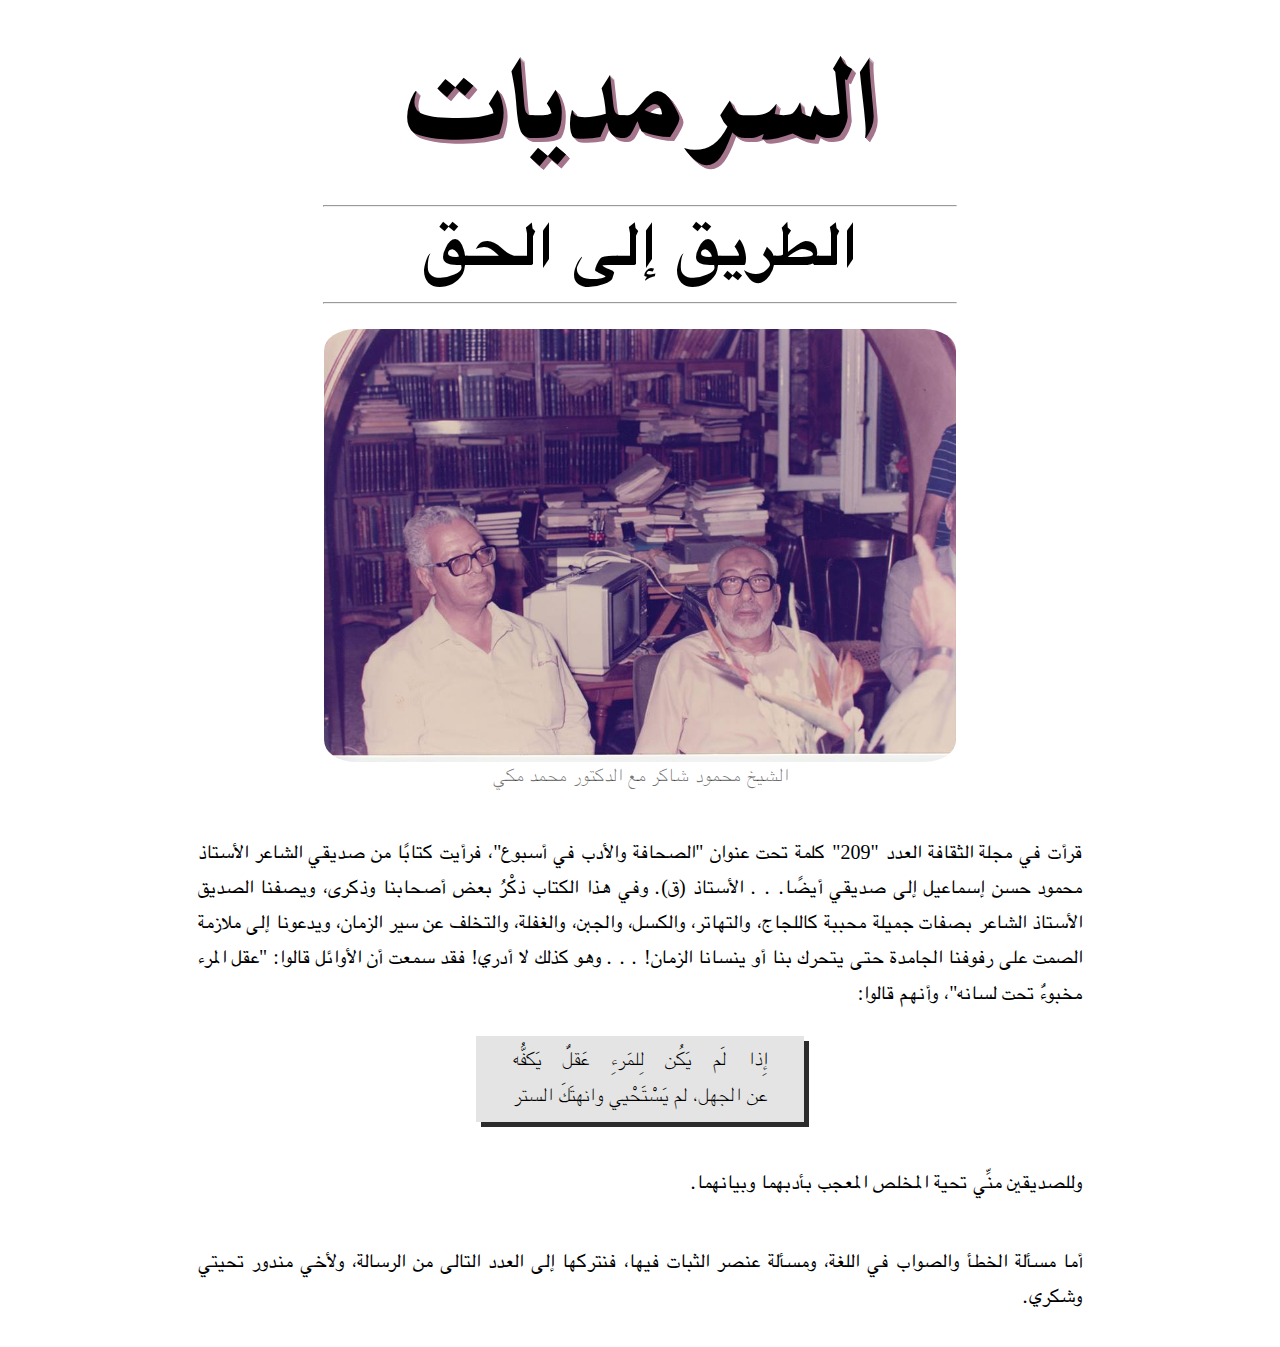
<file: Maqalat/أدباء-محمود-شاكر/index.html>
<!DOCTYPE html>
<html lang="en" dir="rtl">
<meta viewport="width=device-width, initial-scale=1.0">

<head>
    <meta charset="UTF-8">
    <meta http-equiv="X-UA-Compatible" content="IE=edge">
    <meta name="viewport" content="width=device-width, initial-scale=1.0">
    <title>Document</title>
    <link rel="stylesheet" href="../../style/style.css">
</head>

<body>
    <header>
        <div class="titleH">
            <span style="text-shadow: 1px 1px 0px #a4748c, 2px 2px 0px #a4748c, 3px 3px 0px #a4748c, 4px 4px 0px #a4748c;">السرمديات</span>
        </div>
    </header>
    <hr style="    margin-bottom: 0%;
;">
    <section>

        <div class="imgP">
				<span style="font-size: 5vw;font-weight: 600;">
    الطريق إلى الحق
</span>
<hr>
            <img src="../../img/01.jpg" alt="الشيخ محمود شاكر مع الدكتور محمد مكي">
            <span class="imgC">الشيخ محمود شاكر مع الدكتور محمد مكي</span>
        </div>
		
        <p>
            قرأت في مجلة الثقافة العدد "209" كلمة تحت عنوان "الصحافة والأدب في أسبوع"، فرأيت كتابًا من صديقي الشاعر الأستاذ محمود حسن إسماعيل إلى صديقي أيضًا. . . الأستاذ (ق). وفي هذا الكتاب ذكْرُ بعض أصحابنا وذكرى، ويصفنا الصديق الأستاذ الشاعر بصفات جميلة محببة كاللجاج، والتهاتر، والكسل، والجبن، والغفلة، والتخلف عن سير الزمان، ويدعونا إلى ملازمة الصمت على رفوفنا الجامدة حتى يتحرك بنا أو ينسانا الزمان! . . . وهو كذلك لا أدري! فقد سمعت أن الأوائل قالوا: "عقل المرء مخبوءٌ تحت لسانه"، وأنهم قالوا:
        </p>
        <div class="quote-container">
        <div class="quote">
            <table class="poem">
                <tbody>
                    <tr><td>إِذا لَم يَكُن لِلمَرءِ عَقلٌ يَكفُّه</td></tr>
                    <tr><td>عن الجهل، لم يَسْتَحْيي وانهتَكَ الستر</td></tr>
                </tbody>
            </table>
        </div>
        </div>
        <p>
            وللصديقين منِّي تحية المخلص المعجب بأدبهما وبيانهما.
        </p>
        <p>
            أما مسألة الخطأ والصواب في اللغة، ومسألة عنصر الثبات فيها، فنتركها إلى العدد التالى من الرسالة، ولأخي مندور تحيتي وشكري.

        </p>
    </section>

    <footer>

    </footer>
</body>

</html>
</file>
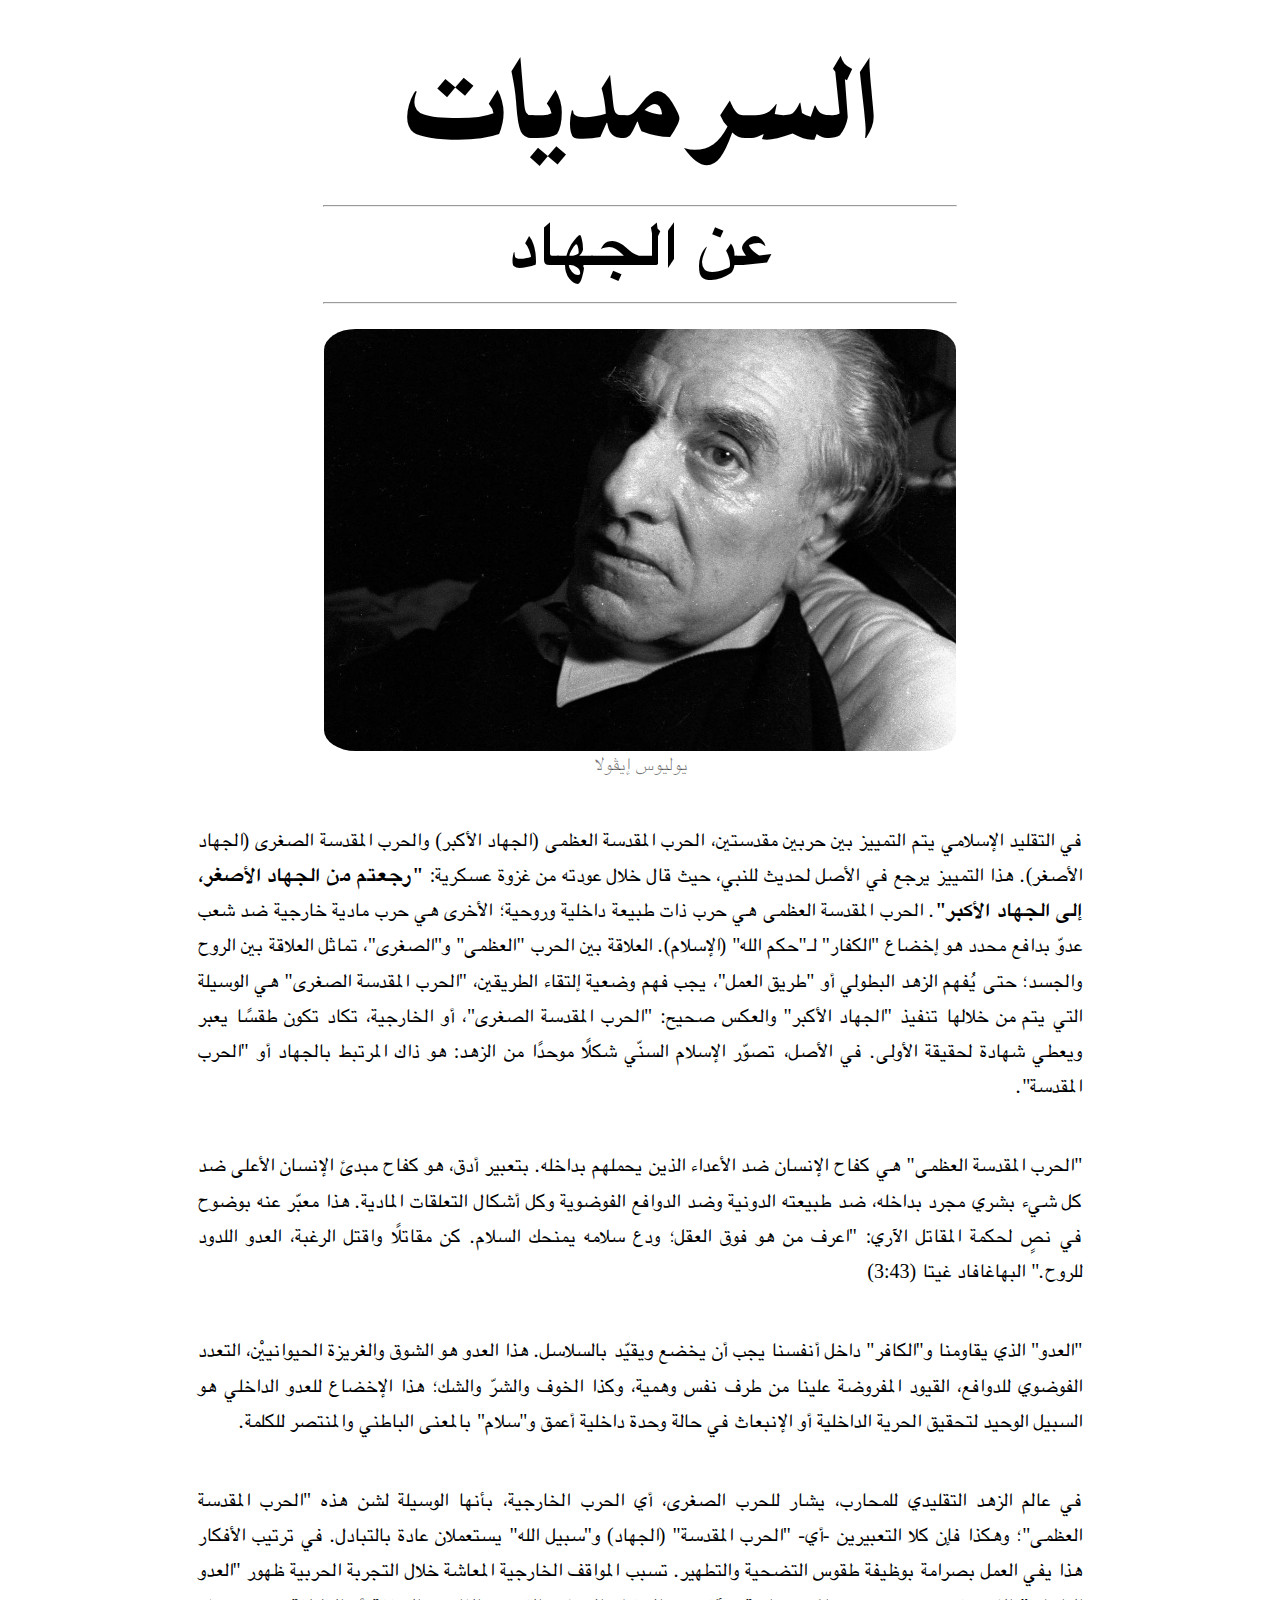
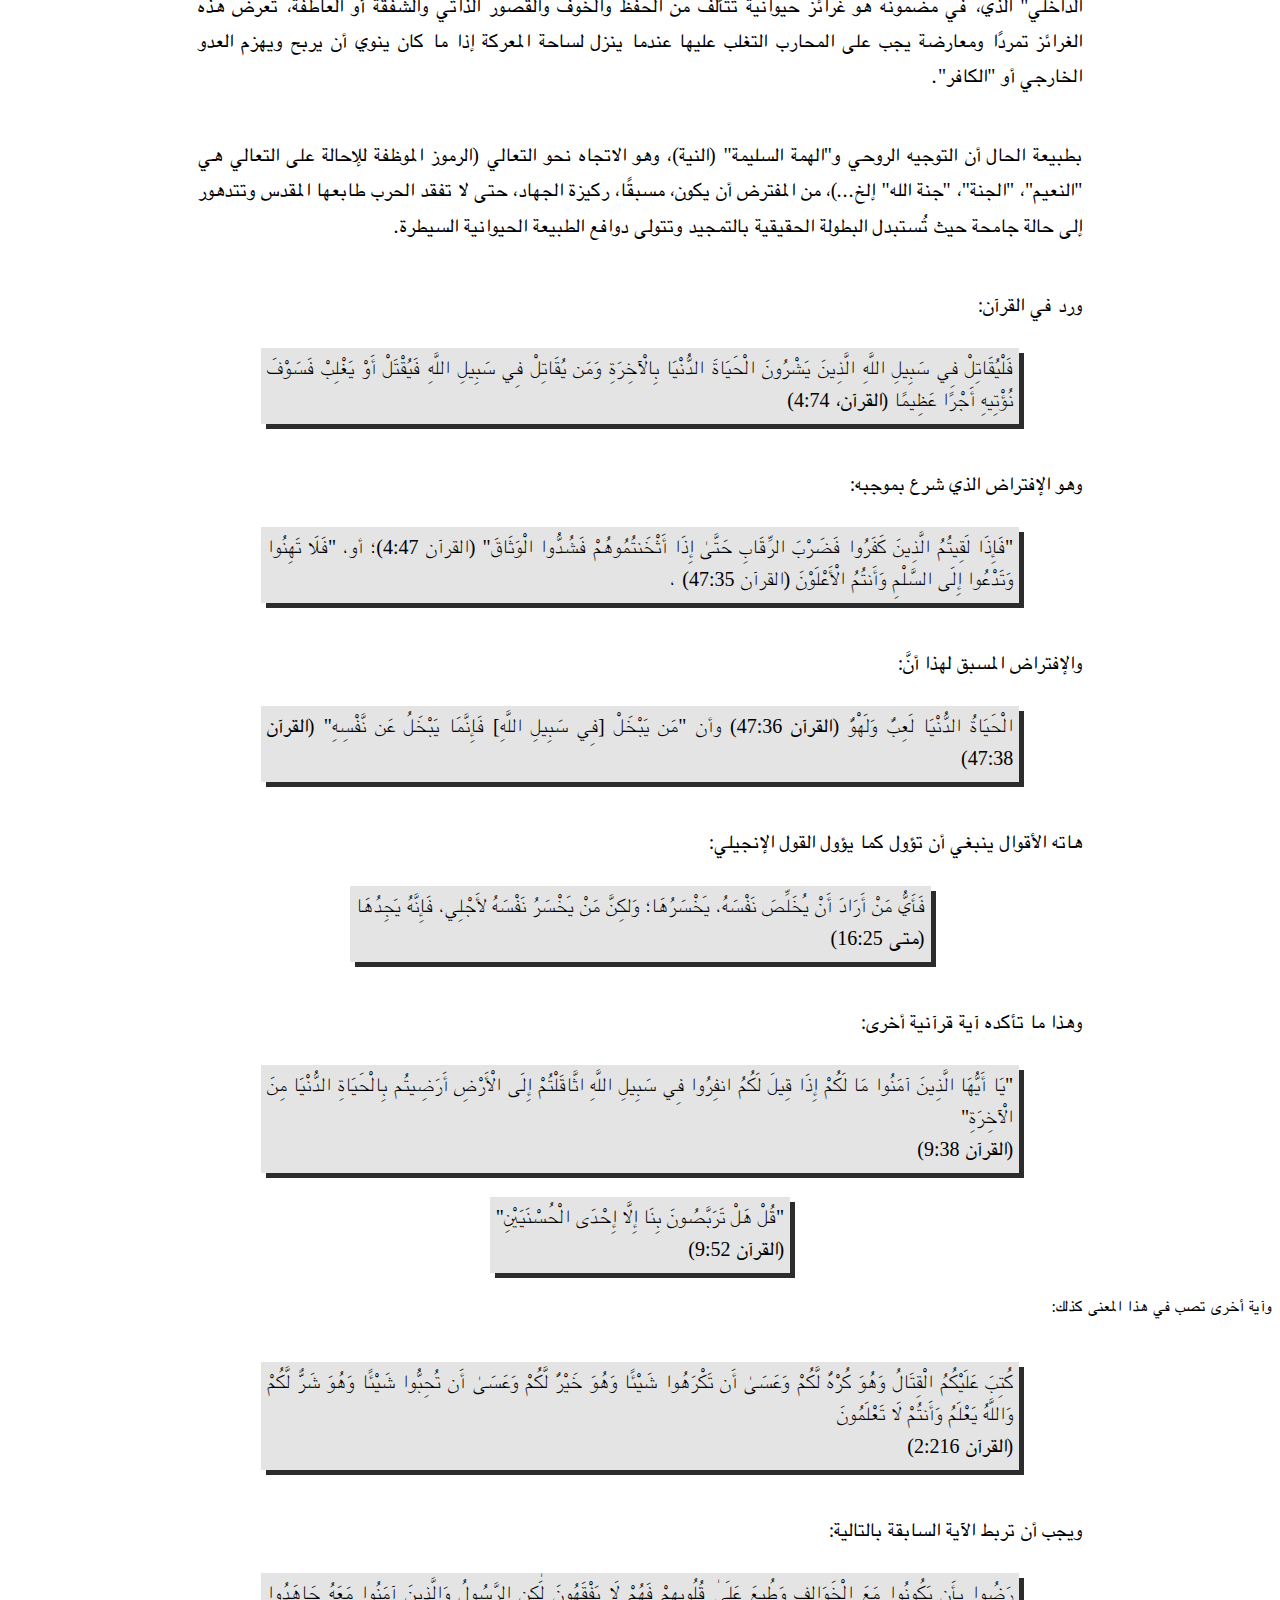
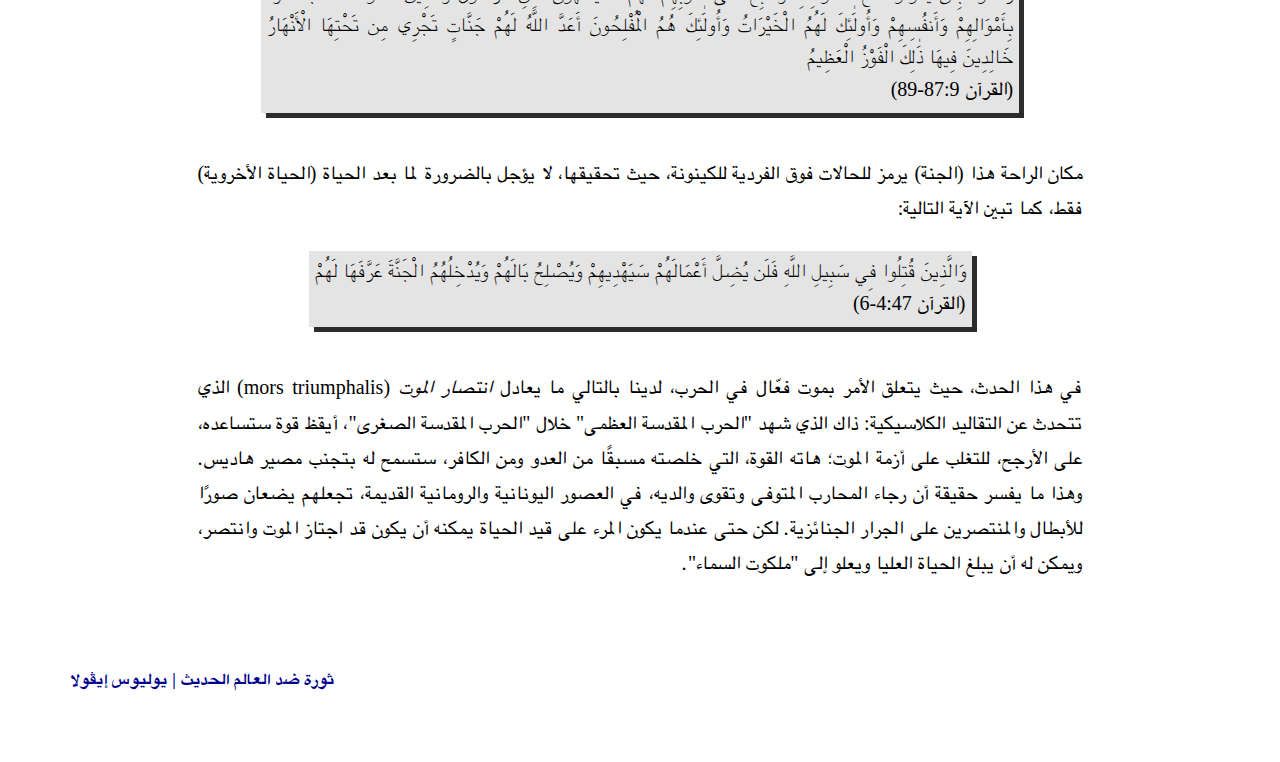
<file: Maqalat/عن-الجهاد-يوليوس-إيڤولا/index.html>
<!DOCTYPE html>
<html lang="en" dir="rtl">
<meta viewport="width=device-width, initial-scale=1.0">

<head>
    <meta charset="UTF-8">
    <meta http-equiv="X-UA-Compatible" content="IE=edge">
    <meta name="viewport" content="width=device-width, initial-scale=1.0">
    <title>عن الجهاد ― يوليوس إيڤولا</title>
    <link rel="stylesheet" href="../../style/style.css">
</head>

<body>
    <header>
        <div class="titleH">
            <span>السرمديات</span>
        </div>
    </header>
    <hr style="    margin-bottom: 0%;
;">
    <section>

        <div class="imgP">
            <span style="font-size: 5vw;font-weight: 600;">
                عن الجهاد
</span>
            <hr>
            <img src="../../img/03.jpg" alt="يوليوس إيڤولا">
            <span class="imgC">يوليوس إيڤولا</span>
        </div>
        <p>
            في التقليد الإسلامي يتم التمييز بين حربين مقدستين، الحرب المقدسة العظمى (الجهاد الأكبر) والحرب المقدسة الصغرى (الجهاد الأصغر). هذا التمييز يرجع في الأصل لحديث للنبي، حيث قال خلال عودته من غزوة عسكرية: <strong>"رجعتم من الجهاد الأصغر، إلى الجهاد الأكبر"</strong>.
            الحرب المقدسة العظمى هي حرب ذات طبيعة داخلية وروحية؛ الأخرى هي حرب مادية خارجية ضد شعب عدوّ بدافع محدد هو إخضاع "الكفار" لـ"حكم الله" (الإسلام). العلاقة بين الحرب "العظمى" و"الصغرى"، تماثل العلاقة بين الروح والجسد؛ حتى يُفهم الزهد البطولي
            أو "طريق العمل"، يجب فهم وضعية إلتقاء الطريقين، "الحرب المقدسة الصغرى" هي الوسيلة التي يتم من خلالها تنفيذ "الجهاد الأكبر" والعكس صحيح: "الحرب المقدسة الصغرى"، أو الخارجية، تكاد تكون طقسًا يعبر ويعطي شهادة لحقيقة الأولى. في الأصل، تصوّر الإسلام
            السنّي شكلًا موحدًا من الزهد: هو ذاك المرتبط بالجهاد أو "الحرب المقدسة".
        </p>
        <p>
            "الحرب المقدسة العظمى" هي كفاح الإنسان ضد الأعداء الذين يحملهم بداخله. بتعبير أدق، هو كفاح مبدئ الإنسان الأعلى ضد كل شيء بشري مجرد بداخله، ضد طبيعته الدونية وضد الدوافع الفوضوية وكل أشكال التعلقات المادية. هذا معبّر عنه بوضوح في نصٍ لحكمة المقاتل الآري:
            "اعرف من هو فوق العقل؛ ودع سلامه يمنحك السلام. كن مقاتلًا واقتل الرغبة، العدو اللدود للروح."
البهاغافاد غيتا (3:43)
        </p>
        <p>
            "العدو" الذي يقاومنا و"الكافر" داخل أنفسنا يجب أن يخضع ويقيّد بالسلاسل. هذا العدو هو الشوق والغريزة الحيوانييْن، التعدد الفوضوي للدوافع، القيود المفروضة علينا من طرف نفس وهمية، وكذا الخوف والشرّ والشك؛ هذا الإخضاع للعدو الداخلي هو السبيل الوحيد لتحقيق
            الحرية الداخلية أو الإنبعاث في حالة وحدة داخلية أعمق و"سلام" بالمعنى الباطني والمنتصر للكلمة.
        </p>
        <p>
            في عالم الزهد التقليدي للمحارب، يشار للحرب الصغرى، أي الحرب الخارجية، بأنها الوسيلة لشن هذه "الحرب المقدسة العظمى"؛ وهكذا فإن كلا التعبيرين -أي- "الحرب المقدسة" (الجهاد) و"سبيل الله" يستعملان عادة بالتبادل. في ترتيب الأفكار هذا يفي العمل بصرامة بوظيفة
            طقوس التضحية والتطهير. تسبب المواقف الخارجية المعاشة خلال التجربة الحربية ظهور "العدو الداخلي" الذي، في مضمونه هو غرائز حيوانية تتألف من الحفظ والخوف والقصور الذاتي والشفقة أو العاطفة، تعرض هذه الغرائز تمردًا ومعارضة يجب على المحارب التغلب
            عليها عندما ينزل لساحة المعركة إذا ما كان ينوي أن يربح ويهزم العدو الخارجي أو "الكافر".
        </p>
        <p>
            بطبيعة الحال أن التوجيه الروحي و"الهمة السليمة" (النية)، وهو الاتجاه نحو التعالي (الرموز الموظفة للإحالة على التعالي هي "النعيم"، "الجنة"، "جنة الله" إلخ...)، من المفترض أن يكون، مسبقًا، ركيزة الجهاد، حتى لا تفقد الحرب طابعها المقدس وتتدهور إلى حالة جامحة
            حيث تُستبدل البطولة الحقيقية بالتمجيد وتتولى دوافع الطبيعة الحيوانية السيطرة.
        </p>
        <p>
            ورد في القرآن:
            <div class="quote-container">
                <div class="quote">

                    فَلْيُقَاتِلْ فِي سَبِيلِ اللَّهِ الَّذِينَ يَشْرُونَ الْحَيَاةَ الدُّنْيَا بِالْآخِرَةِ وَمَن يُقَاتِلْ فِي سَبِيلِ اللَّهِ فَيُقْتَلْ أَوْ يَغْلِبْ فَسَوْفَ نُؤْتِيهِ أَجْرًا عَظِيمًا

                    <B>(القرآن، 4:74)</B>
                </div>
            </div>
            <P>
                وهو الإفتراض الذي شرع بموجبه:
            </P>
            <div class="quote-container">
                <div class="quote">

                    "فَإِذَا لَقِيتُمُ الَّذِينَ كَفَرُوا فَضَرْبَ الرِّقَابِ حَتَّىٰ إِذَا أَثْخَنتُمُوهُمْ فَشُدُّوا الْوَثَاقَ" (القرآن 4:47)؛ أو، "فَلَا تَهِنُوا وَتَدْعُوا إِلَى السَّلْمِ وَأَنتُمُ الْأَعْلَوْنَ (القرآن 47:35) ،
                </div>
            </div>
            <P>
والإفتراض المسبق لهذا أنَّ:
        </P>
            <div class="quote-container">
                <div class="quote">

                    الْحَيَاةُ الدُّنْيَا لَعِبٌ وَلَهْوٌ
                    <B>(القرآن 47:36)</B> وأن "مَن يَبْخَلْ [فِي سَبِيلِ اللَّهِ] فَإِنَّمَا يَبْخَلُ عَن نَّفْسِهِ"
                    <B>(القرآن 47:38)</B>
                </div>
            </div>
            <p>
                هاته الأقوال ينبغي أن تؤول كما يؤول القول الإنجيلي:
            </P>
            <div class="quote-container">
                <div class="quote">

                    فَأَيُّ مَنْ أَرَادَ أَنْ يُخَلِّصَ نَفْسَهُ، يَخْسَرُهَا؛ وَلكِنَّ مَنْ يَخْسَرُ نَفْسَهُ لأَجْلِي، فَإِنَّهُ يَجِدُهَا
                    <br>
                    <b>(ﻣﺘﻰ 16:25)</b>
                </div>
            </div>
            <p>
                وهذا ما تأكده آية قرآنية أخرى:
            </p>
            <div class="quote-container">
                <div class="quote">

                    "يَا أَيُّهَا الَّذِينَ آمَنُوا مَا لَكُمْ إِذَا قِيلَ لَكُمُ انفِرُوا فِي سَبِيلِ اللَّهِ اثَّاقَلْتُمْ إِلَى الْأَرْضِ أَرَضِيتُم بِالْحَيَاةِ الدُّنْيَا مِنَ الْآخِرَةِ"
                    <br>
                    <b>(القرآن 9:38)</b>
                </div>
            </div>
            <div class="quote-container">
                <div class="quote">

                    "قُلْ هَلْ تَرَبَّصُونَ بِنَا إِلَّا إِحْدَى الْحُسْنَيَيْنِ"
                    <br>
                    <b>(القرآن 9:52)</b>
                </div>
            </div>


            وآية أخرى تصب في هذا المعنى كذلك:
        </p>
        <div class="quote-container">
            <div class="quote">

                كُتِبَ عَلَيْكُمُ الْقِتَالُ وَهُوَ كُرْهٌ لَّكُمْ وَعَسَىٰ أَن تَكْرَهُوا شَيْئًا وَهُوَ خَيْرٌ لَّكُمْ وَعَسَىٰ أَن تُحِبُّوا شَيْئًا وَهُوَ شَرٌّ لَّكُمْ وَاللَّهُ يَعْلَمُ وَأَنتُمْ لَا تَعْلَمُونَ
                <br><b> (القرآن 2:216)</b>
            </div>
        </div>
        <p>
ويجب أن تربط الآية السابقة بالتالية:
    </p>
        <div class="quote-container">
            <div class="quote">

                رَضُوا بِأَن يَكُونُوا مَعَ الْخَوَالِفِ وَطُبِعَ عَلَىٰ قُلُوبِهِمْ فَهُمْ لَا يَفْقَهُونَ لَٰكِنِ الرَّسُولُ وَالَّذِينَ آمَنُوا مَعَهُ جَاهَدُوا بِأَمْوَالِهِمْ وَأَنفُسِهِمْ وَأُولَٰئِكَ لَهُمُ الْخَيْرَاتُ وَأُولَٰئِكَ هُمُ الْمُفْلِحُونَ أَعَدَّ
                اللَّهُ لَهُمْ جَنَّاتٍ تَجْرِي مِن تَحْتِهَا الْأَنْهَارُ خَالِدِينَ فِيهَا ذَٰلِكَ الْفَوْزُ الْعَظِيمُ
                <br>
                <b>(القرآن 87:9-89)</b>
            </div>
        </div>

        <p>
            مكان الراحة هذا (الجنة) يرمز للحالات فوق الفردية للكينونة، حيث تحقيقها، لا يؤجل بالضرورة لما بعد الحياة (الحياة الأخروية) فقط، كما تبين الآية التالية:
        </p>

        <div class="quote-container">
            <div class="quote">

                وَالَّذِينَ قُتِلُوا فِي سَبِيلِ اللَّهِ فَلَن يُضِلَّ أَعْمَالَهُمْ سَيَهْدِيهِمْ وَيُصْلِحُ بَالَهُمْ وَيُدْخِلُهُمُ الْجَنَّةَ عَرَّفَهَا لَهُمْ
                <br>
                <b> (القرآن 4:47-6)</b>

            </div>
        </div>
        <p>
            في هذا الحدث، حيث يتعلق الأمر بموت فعّال في الحرب، لدينا بالتالي ما يعادل <em>انتصار الموت</em> (mors triumphalis) الذي تتحدث عن التقاليد الكلاسيكية: ذاك الذي شهد "الحرب المقدسة العظمى" خلال "الحرب المقدسة الصغرى"، أيقظ قوة ستساعده، على الأرجح،
            للتغلب على أزمة الموت؛ هاته القوة، التي خلصته مسبقًا من العدو ومن الكافر، ستسمح له بتجنب مصير هاديس. وهذا ما يفسر حقيقة أن رجاء المحارب المتوفى وتقوى والديه، في العصور اليونانية والرومانية القديمة، تجعلهم يضعان صورًا للأبطال والمنتصرين على
            الجرار الجنائزية. لكن حتى عندما يكون<strong> </strong>المرء على قيد الحياة يمكنه أن يكون قد اجتاز الموت وانتصر، ويمكن له أن يبلغ الحياة العليا ويعلو إلى "ملكوت السماء".
        </p>
        <div class="source">
            ثورة ضد العالم الحديث | يوليوس إيڤولا


        </div>
    </section>

    <footer>

    </footer>
</body>

</html>
</file>
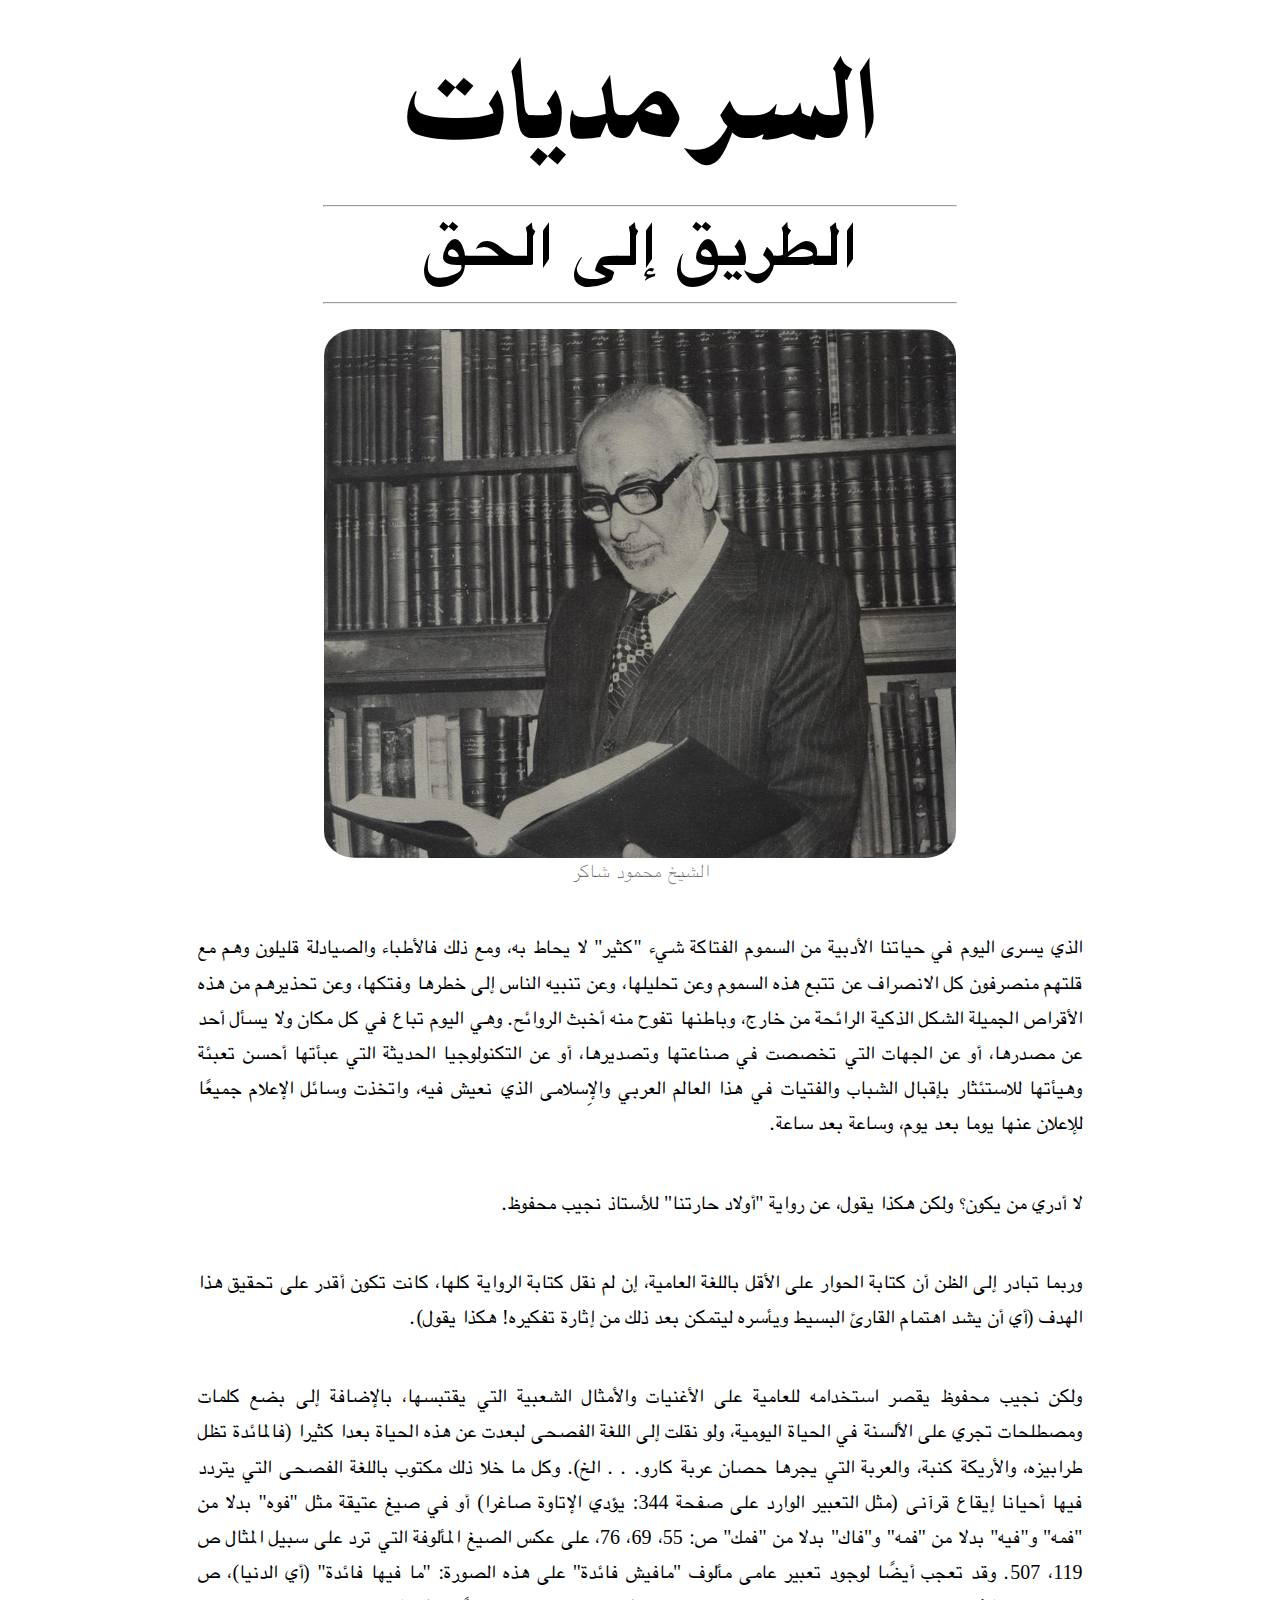
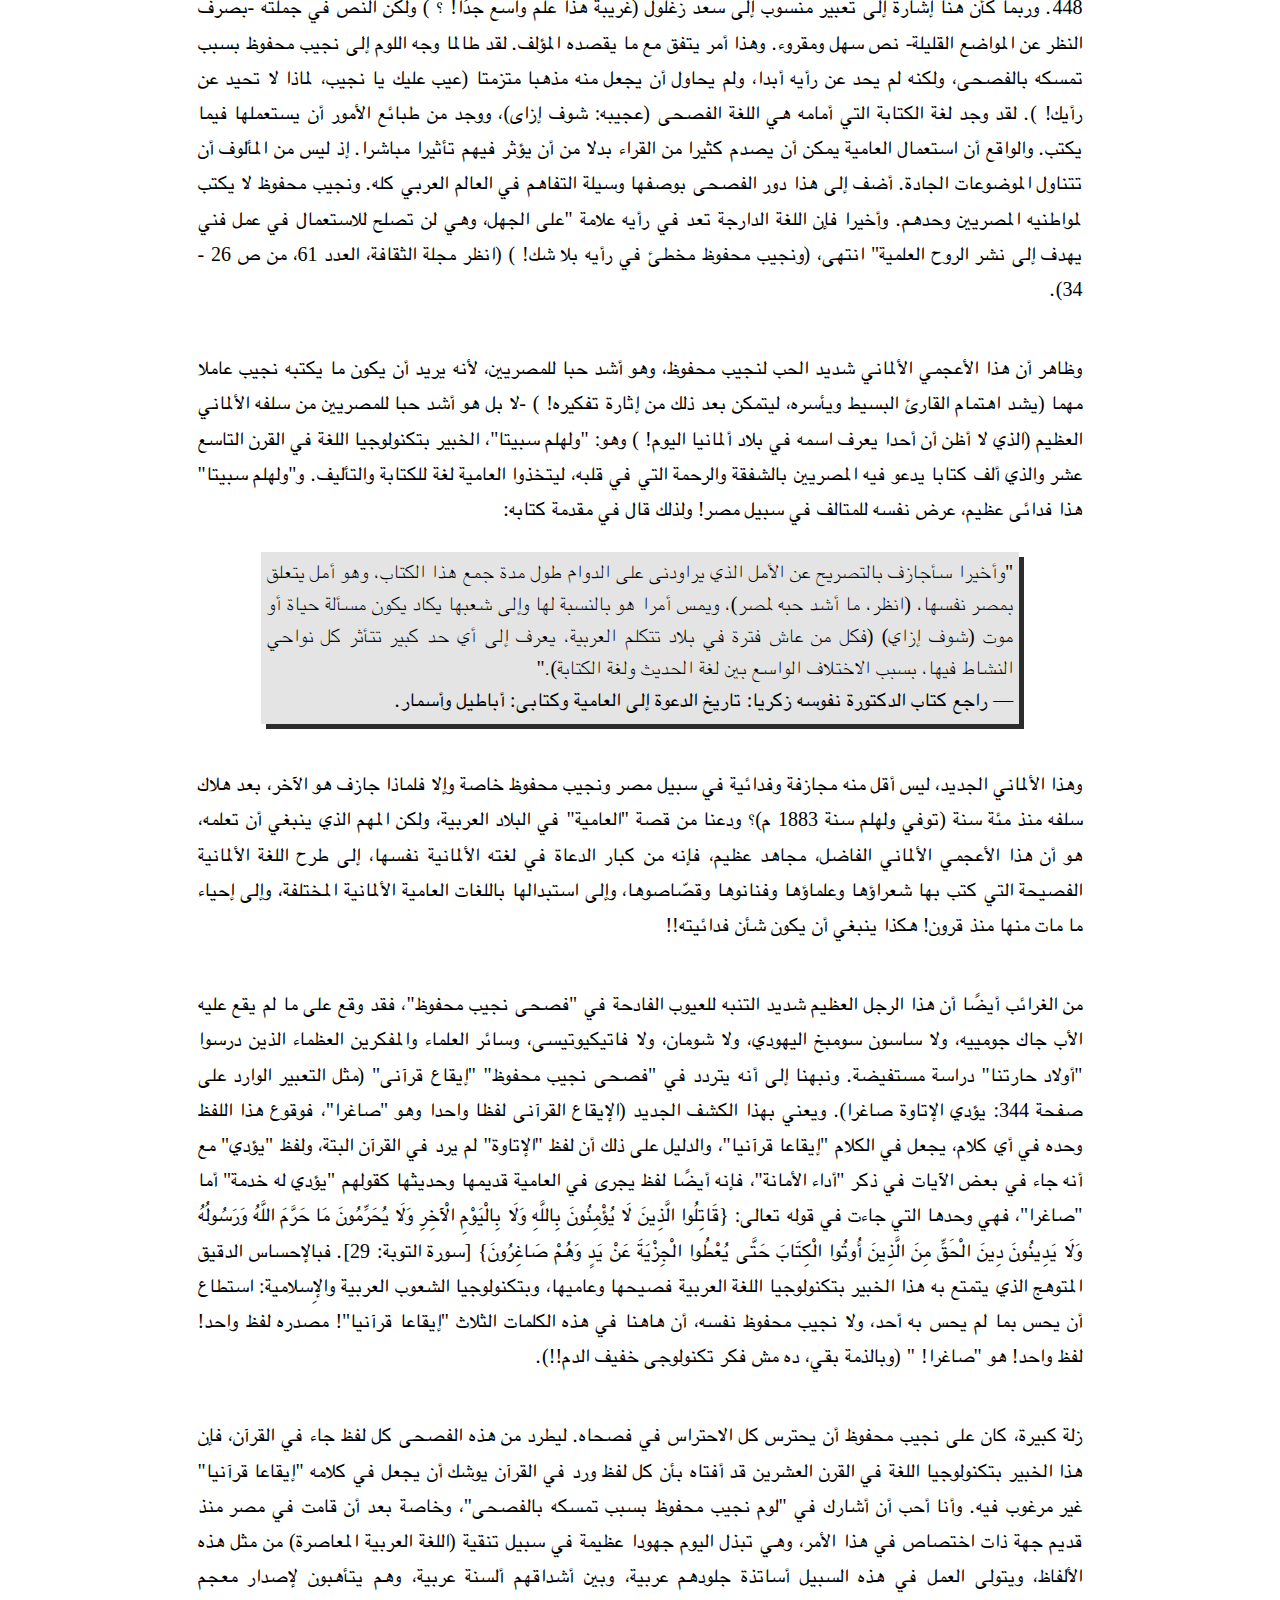
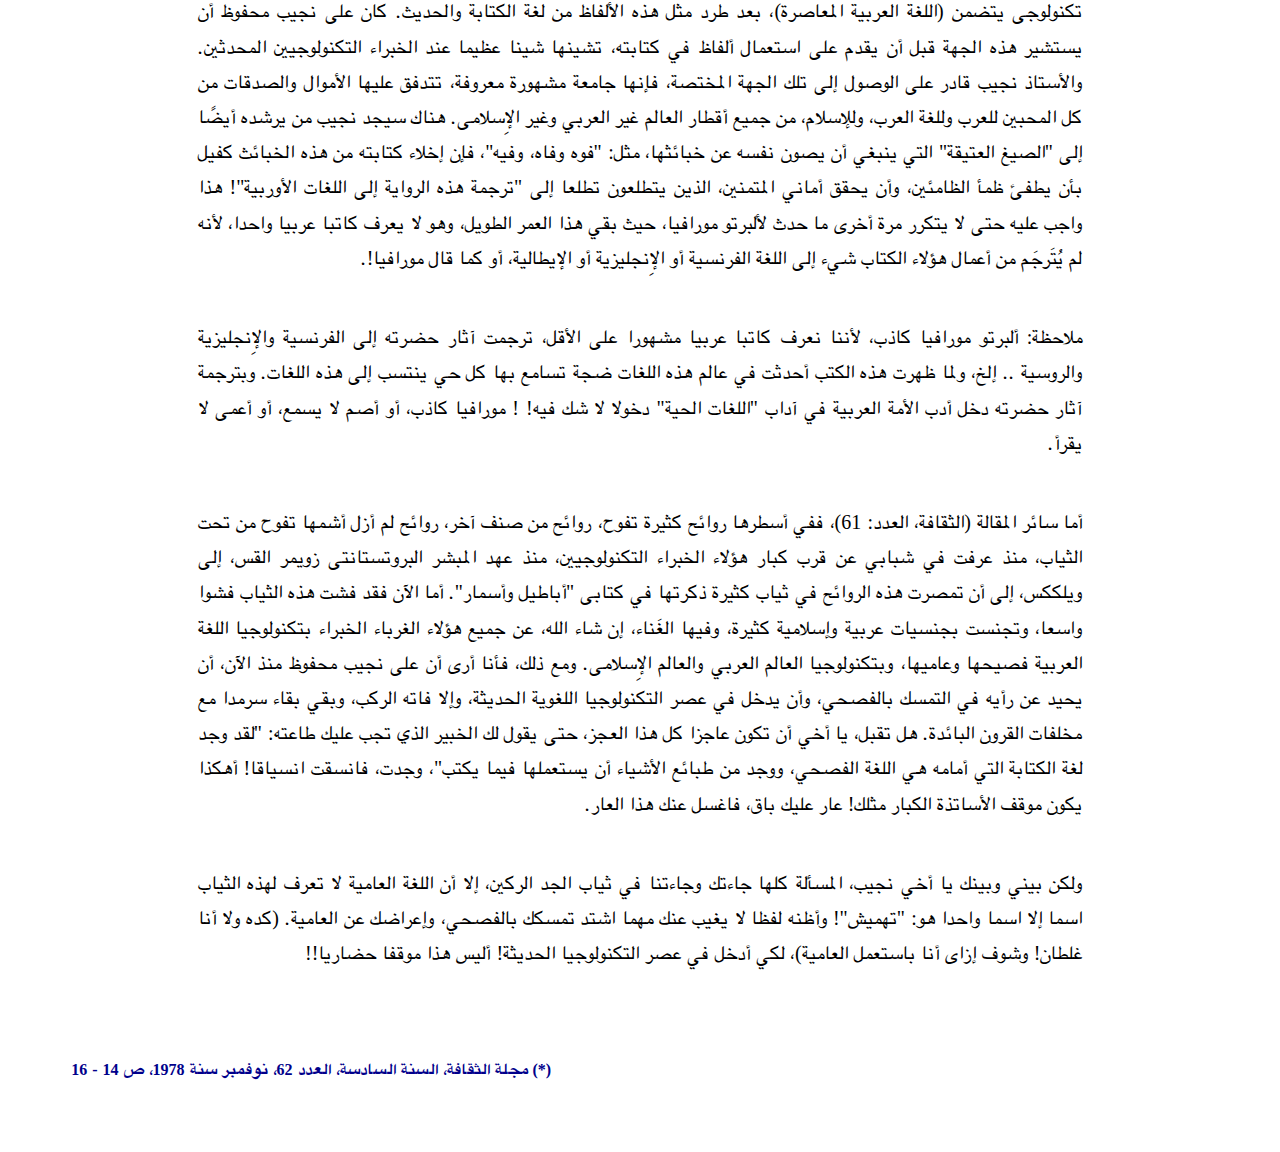
<file: Maqalat/من-هؤلاء-محمود-شاكر/index.html>
<!DOCTYPE html>
<html lang="en" dir="rtl">
<meta viewport="width=device-width, initial-scale=1.0">

<head>
    <meta charset="UTF-8">
    <meta http-equiv="X-UA-Compatible" content="IE=edge">
    <meta name="viewport" content="width=device-width, initial-scale=1.0">
    <title>Document</title>
    <link rel="stylesheet" href="../../style/style.css">
</head>

<body>
    <header>
        <div class="titleH">
            <span>السرمديات</span>
        </div>
    </header>
    <hr style="    margin-bottom: 0%;
;">
    <section>

        <div class="imgP">
            <span style="font-size: 5vw;font-weight: 600;">
    الطريق إلى الحق
</span>
            <hr>
            <img src="../../img/02.jpg" alt="الشيخ محمود شاكر">
            <span class="imgC">الشيخ محمود شاكر</span>
        </div>

        <p>
            الذي يسرى اليوم في حياتنا الأدبية من السموم الفتاكة شيء "كثير" لا يحاط به، ومع ذلك فالأطباء والصيادلة قليلون وهم مع قلتهم منصرفون كل الانصراف عن تتبع هذه السموم وعن تحليلها، وعن تنبيه الناس إلى خطرها وفتكها، وعن تحذيرهم من هذه الأقراص الجميلة الشكل الذكية
            الرائحة من خارج، وباطنها تفوح منه أخبث الروائح. وهي اليوم تباع في كل مكان ولا يسأل أحد عن مصدرها، أو عن الجهات التي تخصصت في صناعتها وتصديرها، أو عن التكنولوجيا الحديثة التي عبأتها أحسن تعبئة وهيأتها للاستئثار بإقبال الشباب والفتيات في هذا
            العالم العربي والإِسلامى الذي نعيش فيه، واتخذت وسائل الإعلام جميعًا للإعلان عنها يوما بعد يوم، وساعة بعد ساعة.

        </p>
        <p>
            لا أدري من يكون؟ ولكن هكذا يقول، عن رواية "أولاد حارتنا" للأستاذ نجيب محفوظ.
        </p>
        <p>
            وربما تبادر إلى الظن أن كتابة الحوار على الأقل باللغة العامية، إن لم نقل كتابة الرواية كلها، كانت تكون أقدر على تحقيق هذا الهدف (أي أن يشد اهتمام القارئ البسيط ويأسره ليتمكن بعد ذلك من إثارة تفكيره! هكذا يقول).
        </p>
        <p>
            ولكن نجيب محفوظ يقصر استخدامه للعامية على الأغنيات والأمثال الشعبية التي يقتبسها، بالإضافة إلى بضع كلمات ومصطلحات تجري على الألسنة في الحياة اليومية، ولو نقلت إلى اللغة الفصحى لبعدت عن هذه الحياة بعدا كثيرا (فالمائدة تظل طرابيزه، والأريكة كنبة، والعربة
            التي يجرها حصان عربة كارو. . . الخ). وكل ما خلا ذلك مكتوب باللغة الفصحى التي يتردد فيها أحيانا إيقاع قرآنى (مثل التعبير الوارد على صفحة 344: يؤدي الإتاوة صاغرا) أو في صيغ عتيقة مثل "فوه" بدلا من "فمه" و"فيه" بدلا من "فمه" و"فاك" بدلا من "فمك"
            ص: 55، 69، 76، على عكس الصيغ المألوفة التي ترد على سبيل المثال ص 119، 507. وقد تعجب أيضًا لوجود تعبير عامى مألوف "مافيش فائدة" على هذه الصورة: "ما فيها فائدة" (أي الدنيا)، ص 448. وربما كأن هنا إشارة إلى تعبير منسوب إلى سعد زغلول (غريبة هذا
            علم واسع جدًا! ؟ ) ولكن النص في جملته -بصرف النظر عن المواضع القليلة- نص سهل ومقروء. وهذا أمر يتفق مع ما يقصده المؤلف. لقد طالما وجه اللوم إلى نجيب محفوظ بسبب تمسكه بالفصحى، ولكنه لم يحد عن رأيه أبدا، ولم يحاول أن يجعل منه مذهبا متزمتا (عيب
            عليك يا نجيب، لماذا لا تحيد عن رأيك! ). لقد وجد لغة الكتابة التي أمامه هي اللغة الفصحى (عجيبه: شوف إزاى)، ووجد من طبائع الأمور أن يستعملها فيما يكتب. والواقع أن استعمال العامية يمكن أن يصدم كثيرا من القراء بدلا من أن يؤثر فيهم تأثيرا مباشرا.
            إذ ليس من المألوف أن تتناول الموضوعات الجادة. أضف إلى هذا دور الفصحى بوصفها وسيلة التفاهم في العالم العربي كله. ونجيب محفوظ لا يكتب لمواطنيه المصريين وحدهم. وأخيرا فإن اللغة الدارجة تعد في رأيه علامة "على الجهل، وهي لن تصلح للاستعمال في عمل
            فني يهدف إلى نشر الروح العلمية" انتهى، (ونجيب محفوظ مخطئ في رأيه بلا شك! ) (انظر مجلة الثقافة، العدد 61، من ص 26 - 34).
        </p>
        <p>
            وظاهر أن هذا الأعجمي الألماني شديد الحب لنجيب محفوظ، وهو أشد حبا للمصريين، لأنه يريد أن يكون ما يكتبه نجيب عاملا مهما (يشد اهتمام القارئ البسيط ويأسره، ليتمكن بعد ذلك من إثارة تفكيره! ) -لا بل هو أشد حبا للمصريين من سلفه الألماني العظيم (الذي لا أظن أن
            أحدا يعرف اسمه في بلاد ألمانيا اليوم! ) وهو: "ولهلم سبيتا"، الخبير بتكنولوجيا اللغة في القرن التاسع عشر والذي ألف كتابا يدعو فيه المصريين بالشفقة والرحمة التي في قلبه، ليتخذوا العامية لغة للكتابة والتأليف. و"ولهلم سبيتا" هذا فدائى عظيم، عرض
            نفسه للمتالف في سبيل مصر! ولذلك قال في مقدمة كتابه:
        </p>
        <div class="quote-container">
            <div class="quote">
                "وأخيرا سأجازف بالتصريح عن الأمل الذي يراودنى على الدوام طول مدة جمع هذا الكتاب، وهو أمل يتعلق بمصر نفسها، (انظر، ما أشد حبه لمصر)، ويمس أمرا هو بالنسبة لها وإلى شعبها يكاد يكون مسألة حياة أو موت (شوف إزاي) (فكل من عاش فترة في بلاد تتكلم العربية، يعرف
                إلى أي حد كبير تتأثر كل نواحي النشاط فيها، بسبب الاختلاف الواسع بين لغة الحديث ولغة الكتابة)."<br>
                <b>— راجع كتاب الدكتورة نفوسه زكريا: تاريخ الدعوة إلى العامية وكتابى: أباطيل وأسمار.</b>
            </div>
        </div>
        <p>
            وهذا الألماني الجديد، ليس أقل منه مجازفة وفدائية في سبيل مصر ونجيب محفوظ خاصة وإلا فلماذا جازف هو الآخر، بعد هلاك سلفه منذ مئة سنة (توفي ولهلم سنة 1883 م)؟ ودعنا من قصة "العامية" في البلاد العربية، ولكن المهم الذي ينبغي أن تعلمه، هو أن هذا الأعجمي الألماني
            الفاضل، مجاهد عظيم، فإنه من كبار الدعاة في لغته الألمانية نفسها، إلى طرح اللغة الألمانية الفصيحة التي كتب بها شعراؤها وعلماؤها وفنانوها وقصّاصوها، وإلى استبدالها باللغات العامية الألمانية المختلفة، وإلى إحياء ما مات منها منذ قرون! هكذا ينبغي
            أن يكون شأن فدائيته!!


        </p>
        <p>
            من الغرائب أيضًا أن هذا الرجل العظيم شديد التنبه للعيوب الفادحة في "فصحى نجيب محفوظ"، فقد وقع على ما لم يقع عليه الأب جاك جومييه، ولا ساسون سومبخ اليهودي، ولا شومان، ولا فاتيكيوتيسى، وسائر العلماء والمفكرين العظماء الذين درسوا "أولاد حارتنا" دراسة مستفيضة.
            ونبهنا إلى أنه يتردد في "فصحى نجيب محفوظ" "إيقاع قرآنى" (مثل التعبير الوارد على صفحة 344: يؤدي الإتاوة صاغرا). ويعني بهذا الكشف الجديد (الإيقاع القرآنى لفظا واحدا وهو "صاغرا"، فوقوع هذا اللفظ وحده في أي كلام، يجعل في الكلام "إيقاعا قرآنيا"،
            والدليل على ذلك أن لفظ "الإتاوة" لم يرد في القرآن البتة، ولفظ "يؤدي" مع أنه جاء في بعض الآيات في ذكر "أداء الأمانة"، فإنه أيضًا لفظ يجرى في العامية قديمها وحديثها كقولهم "يؤدي له خدمة" أما "صاغرا"، فهي وحدها التي جاءت في قوله تعالى: {قَاتِلُوا
            الَّذِينَ لَا يُؤْمِنُونَ بِاللَّهِ وَلَا بِالْيَوْمِ الْآخِرِ وَلَا يُحَرِّمُونَ مَا حَرَّمَ اللَّهُ وَرَسُولُهُ وَلَا يَدِينُونَ دِينَ الْحَقِّ مِنَ الَّذِينَ أُوتُوا الْكِتَابَ حَتَّى يُعْطُوا الْجِزْيَةَ عَنْ يَدٍ وَهُمْ صَاغِرُونَ} [سورة
            التوبة: 29]. فبالإحساس الدقيق المتوهج الذي يتمتع به هذا الخبير بتكنولوجيا اللغة العربية فصيحها وعاميها، وبتكنولوجيا الشعوب العربية والإِسلامية: استطاع أن يحس بما لم يحس به أحد، ولا نجيب محفوظ نفسه، أن هاهنا في هذه الكلمات الثلاث "إيقاعا قرآنيا"!
            مصدره لفظ واحد! لفظ واحد! هو "صاغرا! " (وبالذمة بقي، ده مش فكر تكنولوجى خفيف الدم!!).
        </p>
        <p>
            زلة كبيرة، كان على نجيب محفوظ أن يحترس كل الاحتراس في فصحاه. ليطرد من هذه الفصحى كل لفظ جاء في القرآن، فإن هذا الخبير بتكنولوجيا اللغة في القرن العشرين قد أفتاه بأن كل لفظ ورد في القرآن يوشك أن يجعل في كلامه "إيقاعا قرآنيا" غير مرغوب فيه. وأنا أحب أن
            أشارك في "لوم نجيب محفوظ بسبب تمسكه بالفصحى"، وخاصة بعد أن قامت في مصر منذ قديم جهة ذات اختصاص في هذا الأمر، وهي تبذل اليوم جهودا عظيمة في سبيل تنقية (اللغة العربية المعاصرة) من مثل هذه الألفاظ، ويتولى العمل في هذه السبيل أساتذة جلودهم عربية،
            وبين أشداقهم ألسنة عربية، وهم يتأهبون لإصدار معجم تكنولوجى يتضمن (اللغة العربية المعاصرة)، بعد طرد مثل هذه الألفاظ من لغة الكتابة والحديث. كان على نجيب محفوظ أن يستشير هذه الجهة قبل أن يقدم على استعمال ألفاظ في كتابته، تشينها شينا عظيما عند
            الخبراء التكنولوجيين المحدثين. والأستاذ نجيب قادر على الوصول إلى تلك الجهة المختصة، فإنها جامعة مشهورة معروفة، تتدفق عليها الأموال والصدقات من كل المحبين للعرب وللغة العرب، وللإسلام، من جميع أقطار العالم غير العربي وغير الإِسلامى. هناك سيجد
            نجيب من يرشده أيضًا إلى "الصيغ العتيقة" التي ينبغي أن يصون نفسه عن خبائثها، مثل: "فوه وفاه، وفيه"، فإن إخلاء كتابته من هذه الخبائث كفيل بأن يطفئ ظمأ الظامئين، وأن يحقق أماني المتمنين، الذين يتطلعون تطلعا إلى "ترجمة هذه الرواية إلى اللغات الأوربية"!
            هذا واجب عليه حتى لا يتكرر مرة أخرى ما حدث لألبرتو مورافيا، حيث بقي هذا العمر الطويل، وهو لا يعرف كاتبا عربيا واحدا، لأنه لم يُتَرجَم من أعمال هؤلاء الكتاب شيء إلى اللغة الفرنسية أو الإِنجليزية أو الإيطالية، أو كما قال مورافيا!.
        </p>
        <p>
            ملاحظة: ألبرتو مورافيا كاذب، لأننا نعرف كاتبا عربيا مشهورا على الأقل، ترجمت آثار حضرته إلى الفرنسية والإِنجليزية والروسية .. إلخ، ولما ظهرت هذه الكتب أحدثت في عالم هذه اللغات ضجة تسامع بها كل حي ينتسب إلى هذه اللغات. وبترجمة آثار حضرته دخل أدب الأمة العربية
            في آداب "اللغات الحية" دخولا لا شك فيه! ! مورافيا كاذب، أو أصم لا يسمع، أو أعمى لا يقرأ.
        </p>
        <p>
            أما سائر المقالة (الثقافة، العدد: 61)، ففي أسطرها روائح كثيرة تفوح، روائح من صنف آخر، روائح لم أزل أشمها تفوح من تحت الثياب، منذ عرفت في شبابي عن قرب كبار هؤلاء الخبراء التكنولوجيين، منذ عهد المبشر البروتستانتى زويمر القس، إلى ويلككس، إلى أن تمصرت هذه
            الروائح في ثياب كثيرة ذكرتها في كتابى "أباطيل وأسمار". أما الآن فقد فشت هذه الثياب فشوا واسعا، وتجنست بجنسيات عربية وإسلامية كثيرة، وفيها الغَناء، إن شاء الله، عن جميع هؤلاء الغرباء الخبراء بتكنولوجيا اللغة العربية فصيحها وعاميها، وبتكنولوجيا
            العالم العربي والعالم الإِسلامى. ومع ذلك، فأنا أرى أن على نجيب محفوظ منذ الآن، أن يحيد عن رأيه في التمسك بالفصحي، وأن يدخل في عصر التكنولوجيا اللغوية الحديثة، وإلا فاته الركب، وبقي بقاء سرمدا مع مخلفات القرون البائدة. هل تقبل، يا أخي أن تكون
            عاجزا كل هذا العجز، حتى يقول لك الخبير الذي تجب عليك طاعته: "لقد وجد لغة الكتابة التي أمامه هي اللغة الفصحي، ووجد من طبائع الأشياء أن يستعملها فيما يكتب"، وجدت، فانسقت انسياقا! أهكذا يكون موقف الأساتذة الكبار مثلك! عار عليك باق، فاغسل عنك
            هذا العار.
        </p>
        <p>
            ولكن بيني وبينك يا أخي نجيب، المسألة كلها جاءتك وجاءتنا في ثياب الجد الركين، إلا أن اللغة العامية لا تعرف لهذه الثياب اسما إلا اسما واحدا هو: "تهميش"! وأظنه لفظا لا يغيب عنك مهما اشتد تمسكك بالفصحي، وإعراضك عن العامية. (كده ولا أنا غلطان! وشوف إزاى أنا
            باستعمل العامية)، لكي أدخل في عصر التكنولوجيا الحديثة! أليس هذا موقفا حضاريا!!
        </p>
        <div class="source">
            (*) مجلة الثقافة، السنة السادسة، العدد 62، نوفمبر سنة 1978، ص 14 - 16


        </div>
    </section>

    <footer>

    </footer>
</body>

</html>
</file>
<file: style/style.css>
body {
    font-family: 'OWS';
}

@font-face {
    font-family: 'Qadi';
    font-weight: 400;
    src: url('../style/fonts/Qadi.woff2') format('woff2'), url('../style/fonts/Qadi.woff') format('woff');
}

@font-face {
    font-family: 'OWS';
    font-weight: 100;
    src: url('../style/fonts/FC74217.woff2') format('woff2'), url('../style/fonts/FC74217.woff') format('woff');
}

@font-face {
    font-family: 'OWS';
    font-weight: 400;
    src: url('../style/fonts/FC35543.woff2') format('woff2'), url('../style/fonts/FC35543.woff') format('woff');
}

@font-face {
    font-family: 'OWS';
    font-weight: 700;
    src: url('../style/fonts/FC29469.woff2') format('woff2'), url('../style/fonts/FC29469.woff') format('woff');
}

.titleH {
    font-family: 'Qadi' !important;
    font-size: 10vw;
    display: flex;
    justify-content: center;
}


/* centered div in the middle */

hr {
    width: 50%;
    margin-bottom: 2%;
}

.source {
    font-weight: bold;
    text-align: left;
    padding: 5%;
    color: darkblue;
}

section {
    width: 100%;
    display: flex;
    align-items: stretch;
    justify-content: center;
    flex-direction: column;
}

img {
    width: 50%;
    border-radius: 5%;
}

.imgP {
    width: 100%;
    display: flex;
    align-items: center;
    justify-content: center;
    margin-bottom: 2%;
    flex-direction: column;
}

.imgC {
    font-size: larger;
    color: rgba(0, 0, 0, 0.536);
    font-weight: lighter;
    margin-top: 2px;
}

p {
    font-family: 'OWS';
    padding: 0 15%;
    font-size: 20px;
    text-align: justify;
    line-height: 2.2rem;
    margin-bottom: 24px;
}

h1 {
    font-family: 'OWS';
    padding: 0 15%;
}

.two-centered-divs {
    position: absolute;
    left: 50%;
    transform: translate(-50%, 0%);
}

table.poem {
    direction: rtl;
    margin: auto;
    width: max-content;
}

.quote-container {
    display: flex;
    justify-content: center;
}

table.poem td {
    padding-left: 3ex;
    padding-right: 3ex;
    text-align: justify;
    text-align-last: justify;
    -moz-text-align-last: justify;
    -webkit-text-align-last: justify;
}

.quote {
    width: fit-content;
    font-family: 'OWS';
    font-weight: lighter;
    margin: 0 20%;
    font-size: 20px;
    text-align: justify;
    line-height: 2rem;
    margin-bottom: 24px;
    background-color: rgba(128, 128, 128, 0.213);
    padding: 6px;
    box-shadow: 5px 5px rgba(0, 0, 0, 0.827);
}
</file>
